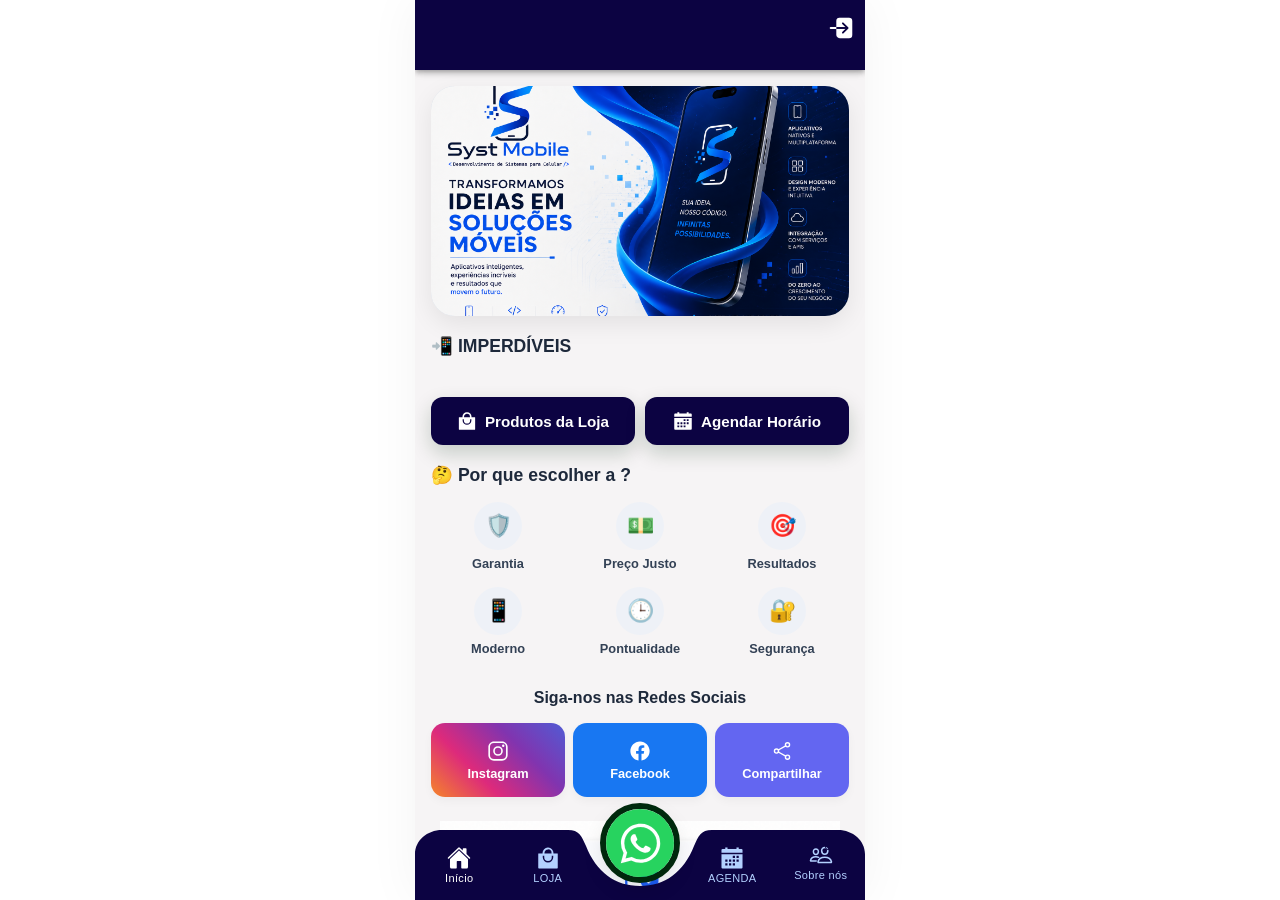
<file: index.html>
<!doctype html>
<html lang="pt-BR" data-beasties-container>
  <head>
    <meta charset="utf-8">
    <title>Gestão Syst Mobile</title>

    <base href="./">

    <meta name="color-scheme" content="light dark">
    <meta name="viewport" content="viewport-fit=cover, width=device-width, initial-scale=1.0, minimum-scale=1.0, maximum-scale=1.0, user-scalable=no">
    <meta name="format-detection" content="telephone=no">
    <meta name="msapplication-tap-highlight" content="no">

    <link rel="icon" type="image/png" href="assets/icon/favicon.png">

    <meta name="referrer" content="strict-origin-when-cross-origin">

    <!-- add to homescreen for ios -->
    <meta name="mobile-web-app-capable" content="yes">
    <meta name="apple-mobile-web-app-status-bar-style" content="black">
    <link rel="manifest" href="manifest.webmanifest">
    <meta name="theme-color" content="#1a036d">
<style>:root{--ion-color-primary:#0054e9;--ion-color-primary-rgb:0, 84, 233;--ion-color-primary-contrast:#fff;--ion-color-primary-contrast-rgb:255, 255, 255;--ion-color-primary-shade:#004acd;--ion-color-primary-tint:#1a65eb;--ion-color-secondary:#0163aa;--ion-color-secondary-rgb:1, 99, 170;--ion-color-secondary-contrast:#fff;--ion-color-secondary-contrast-rgb:255, 255, 255;--ion-color-secondary-shade:#015796;--ion-color-secondary-tint:#1a73b3;--ion-color-tertiary:#6030ff;--ion-color-tertiary-rgb:96, 48, 255;--ion-color-tertiary-contrast:#fff;--ion-color-tertiary-contrast-rgb:255, 255, 255;--ion-color-tertiary-shade:#542ae0;--ion-color-tertiary-tint:#7045ff;--ion-color-success:#2dd55b;--ion-color-success-rgb:45, 213, 91;--ion-color-success-contrast:#000;--ion-color-success-contrast-rgb:0, 0, 0;--ion-color-success-shade:#28bb50;--ion-color-success-tint:#42d96b;--ion-color-warning:#ffc409;--ion-color-warning-rgb:255, 196, 9;--ion-color-warning-contrast:#000;--ion-color-warning-contrast-rgb:0, 0, 0;--ion-color-warning-shade:#e0ac08;--ion-color-warning-tint:#ffca22;--ion-color-danger:#c5000f;--ion-color-danger-rgb:197, 0, 15;--ion-color-danger-contrast:#fff;--ion-color-danger-contrast-rgb:255, 255, 255;--ion-color-danger-shade:#ad000d;--ion-color-danger-tint:#cb1a27;--ion-color-light:#f4f5f8;--ion-color-light-rgb:244, 245, 248;--ion-color-light-contrast:#000;--ion-color-light-contrast-rgb:0, 0, 0;--ion-color-light-shade:#d7d8da;--ion-color-light-tint:#f5f6f9;--ion-color-medium:#636469;--ion-color-medium-rgb:99, 100, 105;--ion-color-medium-contrast:#fff;--ion-color-medium-contrast-rgb:255, 255, 255;--ion-color-medium-shade:#57585c;--ion-color-medium-tint:#737478;--ion-color-dark:#222428;--ion-color-dark-rgb:34, 36, 40;--ion-color-dark-contrast:#fff;--ion-color-dark-contrast-rgb:255, 255, 255;--ion-color-dark-shade:#1e2023;--ion-color-dark-tint:#383a3e}html{--ion-dynamic-font:-apple-system-body;--ion-font-family:var(--ion-default-font)}body{background:var(--ion-background-color);color:var(--ion-text-color)}@supports (padding-top: 20px){html{--ion-safe-area-top:var(--ion-statusbar-padding)}}@supports (padding-top: env(safe-area-inset-top)){html{--ion-safe-area-top:var(--safe-area-inset-top, env(safe-area-inset-top));--ion-safe-area-bottom:var(--safe-area-inset-bottom, env(safe-area-inset-bottom));--ion-safe-area-left:var(--safe-area-inset-left, env(safe-area-inset-left));--ion-safe-area-right:var(--safe-area-inset-right, env(safe-area-inset-right))}}*{box-sizing:border-box;-webkit-tap-highlight-color:rgba(0,0,0,0);-webkit-tap-highlight-color:transparent;-webkit-touch-callout:none}html{width:100%;height:100%;-webkit-text-size-adjust:100%;text-size-adjust:100%}body{-moz-osx-font-smoothing:grayscale;-webkit-font-smoothing:antialiased;margin:0;padding:0;position:fixed;width:100%;max-width:100%;height:100%;max-height:100%;transform:translateZ(0);text-rendering:optimizeLegibility;overflow:hidden;touch-action:manipulation;-webkit-user-drag:none;-ms-content-zooming:none;word-wrap:break-word;overscroll-behavior-y:none;-webkit-text-size-adjust:none;text-size-adjust:none}html{font-family:var(--ion-font-family)}@supports (-webkit-touch-callout: none){html{font:var(--ion-dynamic-font, 16px var(--ion-font-family))}}:root{--TemadoApp:#0c0342;--CorbarraHome:#08021d}@media(max-width:768px)and (orientation:landscape){html,body{position:fixed!important;top:0!important;left:0!important;width:100dvh!important;height:100vw!important;transform:rotate(-90deg)!important;transform-origin:top left!important;margin-top:100vw!important;overflow:hidden!important}}</style><link rel="stylesheet" href="styles-K6TZMJL3.css" media="print" onload="this.media='all'"><noscript><link rel="stylesheet" href="styles-K6TZMJL3.css"></noscript></head>

  <body>
    <app-root></app-root>
    <noscript>Please enable JavaScript to continue using this application.</noscript>
  <link rel="modulepreload" href="chunk-462TQDQM.js"><link rel="modulepreload" href="chunk-FS3SF3UO.js"><link rel="modulepreload" href="chunk-QSDAFUO5.js"><link rel="modulepreload" href="chunk-XXNMXT4Y.js"><link rel="modulepreload" href="chunk-KC7J4DMK.js"><link rel="modulepreload" href="chunk-VVCK56VJ.js"><link rel="modulepreload" href="chunk-6QWI7VCE.js"><link rel="modulepreload" href="chunk-GQUOFKUY.js"><link rel="modulepreload" href="chunk-3A2TMJPV.js"><link rel="modulepreload" href="chunk-S7T5AW7U.js"><script src="polyfills-TDCRLYKL.js" type="module"></script><script src="main-GLWPOGNN.js" type="module"></script></body>
</html>
</file>
<file: styles-K6TZMJL3.css>
@charset "UTF-8";:root{--ion-color-primary: #0054e9;--ion-color-primary-rgb: 0, 84, 233;--ion-color-primary-contrast: #fff;--ion-color-primary-contrast-rgb: 255, 255, 255;--ion-color-primary-shade: #004acd;--ion-color-primary-tint: #1a65eb;--ion-color-secondary: #0163aa;--ion-color-secondary-rgb: 1, 99, 170;--ion-color-secondary-contrast: #fff;--ion-color-secondary-contrast-rgb: 255, 255, 255;--ion-color-secondary-shade: #015796;--ion-color-secondary-tint: #1a73b3;--ion-color-tertiary: #6030ff;--ion-color-tertiary-rgb: 96, 48, 255;--ion-color-tertiary-contrast: #fff;--ion-color-tertiary-contrast-rgb: 255, 255, 255;--ion-color-tertiary-shade: #542ae0;--ion-color-tertiary-tint: #7045ff;--ion-color-success: #2dd55b;--ion-color-success-rgb: 45, 213, 91;--ion-color-success-contrast: #000;--ion-color-success-contrast-rgb: 0, 0, 0;--ion-color-success-shade: #28bb50;--ion-color-success-tint: #42d96b;--ion-color-warning: #ffc409;--ion-color-warning-rgb: 255, 196, 9;--ion-color-warning-contrast: #000;--ion-color-warning-contrast-rgb: 0, 0, 0;--ion-color-warning-shade: #e0ac08;--ion-color-warning-tint: #ffca22;--ion-color-danger: #c5000f;--ion-color-danger-rgb: 197, 0, 15;--ion-color-danger-contrast: #fff;--ion-color-danger-contrast-rgb: 255, 255, 255;--ion-color-danger-shade: #ad000d;--ion-color-danger-tint: #cb1a27;--ion-color-light: #f4f5f8;--ion-color-light-rgb: 244, 245, 248;--ion-color-light-contrast: #000;--ion-color-light-contrast-rgb: 0, 0, 0;--ion-color-light-shade: #d7d8da;--ion-color-light-tint: #f5f6f9;--ion-color-medium: #636469;--ion-color-medium-rgb: 99, 100, 105;--ion-color-medium-contrast: #fff;--ion-color-medium-contrast-rgb: 255, 255, 255;--ion-color-medium-shade: #57585c;--ion-color-medium-tint: #737478;--ion-color-dark: #222428;--ion-color-dark-rgb: 34, 36, 40;--ion-color-dark-contrast: #fff;--ion-color-dark-contrast-rgb: 255, 255, 255;--ion-color-dark-shade: #1e2023;--ion-color-dark-tint: #383a3e}html.ios{--ion-default-font: -apple-system, BlinkMacSystemFont, "Helvetica Neue", "Roboto", sans-serif}html.md{--ion-default-font: "Roboto", "Helvetica Neue", sans-serif}html{--ion-dynamic-font: -apple-system-body;--ion-font-family: var(--ion-default-font)}body{background:var(--ion-background-color);color:var(--ion-text-color)}body.backdrop-no-scroll{overflow:hidden}html.ios ion-modal.modal-card ion-header ion-toolbar:first-of-type,html.ios ion-modal.modal-sheet ion-header ion-toolbar:first-of-type,html.ios ion-modal ion-footer ion-toolbar:first-of-type,html.ios ion-footer.modal-footer-moving ion-toolbar:first-of-type{padding-top:6px}html.ios ion-modal.modal-card ion-header ion-toolbar:last-of-type,html.ios ion-modal.modal-sheet ion-header ion-toolbar:last-of-type{padding-bottom:6px}html.ios ion-modal ion-toolbar,html.ios .modal-footer-moving ion-toolbar{padding-right:calc(var(--ion-safe-area-right) + 8px);padding-left:calc(var(--ion-safe-area-left) + 8px)}@media screen and (min-width:768px){html.ios ion-modal.modal-card:first-of-type{--backdrop-opacity: .18}}ion-modal.modal-default.show-modal~ion-modal.modal-default{--backdrop-opacity: 0;--box-shadow: none}html.ios ion-modal.modal-card .ion-page{border-top-left-radius:var(--border-radius)}.ion-color-primary{--ion-color-base: var(--ion-color-primary, #0054e9) !important;--ion-color-base-rgb: var(--ion-color-primary-rgb, 0, 84, 233) !important;--ion-color-contrast: var(--ion-color-primary-contrast, #fff) !important;--ion-color-contrast-rgb: var(--ion-color-primary-contrast-rgb, 255, 255, 255) !important;--ion-color-shade: var(--ion-color-primary-shade, #004acd) !important;--ion-color-tint: var(--ion-color-primary-tint, #1a65eb) !important}.ion-color-secondary{--ion-color-base: var(--ion-color-secondary, #0163aa) !important;--ion-color-base-rgb: var(--ion-color-secondary-rgb, 1, 99, 170) !important;--ion-color-contrast: var(--ion-color-secondary-contrast, #fff) !important;--ion-color-contrast-rgb: var(--ion-color-secondary-contrast-rgb, 255, 255, 255) !important;--ion-color-shade: var(--ion-color-secondary-shade, #015796) !important;--ion-color-tint: var(--ion-color-secondary-tint, #1a73b3) !important}.ion-color-tertiary{--ion-color-base: var(--ion-color-tertiary, #6030ff) !important;--ion-color-base-rgb: var(--ion-color-tertiary-rgb, 96, 48, 255) !important;--ion-color-contrast: var(--ion-color-tertiary-contrast, #fff) !important;--ion-color-contrast-rgb: var(--ion-color-tertiary-contrast-rgb, 255, 255, 255) !important;--ion-color-shade: var(--ion-color-tertiary-shade, #542ae0) !important;--ion-color-tint: var(--ion-color-tertiary-tint, #7045ff) !important}.ion-color-success{--ion-color-base: var(--ion-color-success, #2dd55b) !important;--ion-color-base-rgb: var(--ion-color-success-rgb, 45, 213, 91) !important;--ion-color-contrast: var(--ion-color-success-contrast, #000) !important;--ion-color-contrast-rgb: var(--ion-color-success-contrast-rgb, 0, 0, 0) !important;--ion-color-shade: var(--ion-color-success-shade, #28bb50) !important;--ion-color-tint: var(--ion-color-success-tint, #42d96b) !important}.ion-color-warning{--ion-color-base: var(--ion-color-warning, #ffc409) !important;--ion-color-base-rgb: var(--ion-color-warning-rgb, 255, 196, 9) !important;--ion-color-contrast: var(--ion-color-warning-contrast, #000) !important;--ion-color-contrast-rgb: var(--ion-color-warning-contrast-rgb, 0, 0, 0) !important;--ion-color-shade: var(--ion-color-warning-shade, #e0ac08) !important;--ion-color-tint: var(--ion-color-warning-tint, #ffca22) !important}.ion-color-danger{--ion-color-base: var(--ion-color-danger, #c5000f) !important;--ion-color-base-rgb: var(--ion-color-danger-rgb, 197, 0, 15) !important;--ion-color-contrast: var(--ion-color-danger-contrast, #fff) !important;--ion-color-contrast-rgb: var(--ion-color-danger-contrast-rgb, 255, 255, 255) !important;--ion-color-shade: var(--ion-color-danger-shade, #ad000d) !important;--ion-color-tint: var(--ion-color-danger-tint, #cb1a27) !important}.ion-color-light{--ion-color-base: var(--ion-color-light, #f4f5f8) !important;--ion-color-base-rgb: var(--ion-color-light-rgb, 244, 245, 248) !important;--ion-color-contrast: var(--ion-color-light-contrast, #000) !important;--ion-color-contrast-rgb: var(--ion-color-light-contrast-rgb, 0, 0, 0) !important;--ion-color-shade: var(--ion-color-light-shade, #d7d8da) !important;--ion-color-tint: var(--ion-color-light-tint, #f5f6f9) !important}.ion-color-medium{--ion-color-base: var(--ion-color-medium, #636469) !important;--ion-color-base-rgb: var(--ion-color-medium-rgb, 99, 100, 105) !important;--ion-color-contrast: var(--ion-color-medium-contrast, #fff) !important;--ion-color-contrast-rgb: var(--ion-color-medium-contrast-rgb, 255, 255, 255) !important;--ion-color-shade: var(--ion-color-medium-shade, #57585c) !important;--ion-color-tint: var(--ion-color-medium-tint, #737478) !important}.ion-color-dark{--ion-color-base: var(--ion-color-dark, #222428) !important;--ion-color-base-rgb: var(--ion-color-dark-rgb, 34, 36, 40) !important;--ion-color-contrast: var(--ion-color-dark-contrast, #fff) !important;--ion-color-contrast-rgb: var(--ion-color-dark-contrast-rgb, 255, 255, 255) !important;--ion-color-shade: var(--ion-color-dark-shade, #1e2023) !important;--ion-color-tint: var(--ion-color-dark-tint, #383a3e) !important}.ion-page{inset:0;display:flex;position:absolute;flex-direction:column;justify-content:space-between;contain:layout size style;z-index:0}.ion-page.ion-page-overlay-passthrough{pointer-events:none}ion-modal>.ion-page{position:relative;contain:layout style;height:100%}.split-pane-visible>.ion-page.split-pane-main{position:relative}ion-route,ion-route-redirect,ion-router,ion-select-option,ion-nav-controller,ion-menu-controller,ion-action-sheet-controller,ion-alert-controller,ion-loading-controller,ion-modal-controller,ion-picker-controller,ion-popover-controller,ion-toast-controller,.ion-page-hidden{display:none!important}.ion-page-invisible{opacity:0}.can-go-back>ion-header ion-back-button{display:block}html.plt-ios.plt-hybrid,html.plt-ios.plt-pwa{--ion-statusbar-padding: 20px}@supports (padding-top: 20px){html{--ion-safe-area-top: var(--ion-statusbar-padding)}}@supports (padding-top: env(safe-area-inset-top)){html{--ion-safe-area-top: var(--safe-area-inset-top, env(safe-area-inset-top));--ion-safe-area-bottom: var(--safe-area-inset-bottom, env(safe-area-inset-bottom));--ion-safe-area-left: var(--safe-area-inset-left, env(safe-area-inset-left));--ion-safe-area-right: var(--safe-area-inset-right, env(safe-area-inset-right))}}ion-card.ion-color .ion-inherit-color,ion-card-header.ion-color .ion-inherit-color{color:inherit}.menu-content{transform:translateZ(0)}.menu-content-open{cursor:pointer;touch-action:manipulation;pointer-events:none;overflow-y:hidden}.menu-content-open ion-content{--overflow: hidden}.menu-content-open .ion-content-scroll-host{overflow:hidden}.ios .menu-content-reveal{box-shadow:-8px 0 42px #00000014}[dir=rtl].ios .menu-content-reveal{box-shadow:8px 0 42px #00000014}.md .menu-content-reveal,.md .menu-content-push{box-shadow:4px 0 16px #0000002e}ion-accordion-group.accordion-group-expand-inset>ion-accordion:first-of-type{border-top-left-radius:8px;border-top-right-radius:8px}ion-accordion-group.accordion-group-expand-inset>ion-accordion:last-of-type{border-bottom-left-radius:8px;border-bottom-right-radius:8px}ion-accordion-group>ion-accordion:last-of-type ion-item[slot=header]{--border-width: 0px}ion-accordion.accordion-animated>[slot=header] .ion-accordion-toggle-icon{transition:.3s transform cubic-bezier(.25,.8,.5,1)}@media(prefers-reduced-motion:reduce){ion-accordion .ion-accordion-toggle-icon{transition:none!important}}ion-accordion.accordion-expanding>[slot=header] .ion-accordion-toggle-icon,ion-accordion.accordion-expanded>[slot=header] .ion-accordion-toggle-icon{transform:rotate(180deg)}ion-accordion-group.accordion-group-expand-inset.md>ion-accordion.accordion-previous ion-item[slot=header]{--border-width: 0px;--inner-border-width: 0px}ion-accordion-group.accordion-group-expand-inset.md>ion-accordion.accordion-expanding:first-of-type,ion-accordion-group.accordion-group-expand-inset.md>ion-accordion.accordion-expanded:first-of-type{margin-top:0}ion-input input::-webkit-date-and-time-value{text-align:start}.ion-datetime-button-overlay{--width: fit-content;--height: fit-content}.ion-datetime-button-overlay ion-datetime.datetime-grid{width:320px;min-height:320px}[ion-last-focus],header[tabindex="-1"]:focus,[role=banner][tabindex="-1"]:focus,main[tabindex="-1"]:focus,[role=main][tabindex="-1"]:focus,h1[tabindex="-1"]:focus,[role=heading][aria-level="1"][tabindex="-1"]:focus{outline:none}.popover-viewport:has(>ion-content){overflow:hidden}@supports not selector(:has(> ion-content)){.popover-viewport{overflow:hidden}}audio,canvas,progress,video{vertical-align:baseline}audio:not([controls]){display:none;height:0}b,strong{font-weight:700}img{max-width:100%}hr{height:1px;border-width:0;box-sizing:content-box}pre{overflow:auto}code,kbd,pre,samp{font-family:monospace,monospace;font-size:1em}label,input,select,textarea{font-family:inherit;line-height:normal}textarea{overflow:auto;height:auto;font:inherit;color:inherit}textarea::placeholder{padding-left:2px}form,input,optgroup,select{margin:0;font:inherit;color:inherit}html input[type=button],input[type=reset],input[type=submit]{cursor:pointer;-webkit-appearance:button}a,a div,a span,a ion-icon,a ion-label,button,button div,button span,button ion-icon,button ion-label,.ion-tappable,[tappable],[tappable] div,[tappable] span,[tappable] ion-icon,[tappable] ion-label,input,textarea{touch-action:manipulation}a ion-label,button ion-label{pointer-events:none}button{padding:0;border:0;border-radius:0;font-family:inherit;font-style:inherit;font-variant:inherit;line-height:1;text-transform:none;cursor:pointer;-webkit-appearance:button}[tappable]{cursor:pointer}a[disabled],button[disabled],html input[disabled]{cursor:default}button::-moz-focus-inner,input::-moz-focus-inner{padding:0;border:0}input[type=number]::-webkit-inner-spin-button,input[type=number]::-webkit-outer-spin-button{height:auto}input[type=search]::-webkit-search-cancel-button,input[type=search]::-webkit-search-decoration{-webkit-appearance:none}table{border-collapse:collapse;border-spacing:0}td,th{padding:0}*{box-sizing:border-box;-webkit-tap-highlight-color:rgba(0,0,0,0);-webkit-tap-highlight-color:transparent;-webkit-touch-callout:none}html{width:100%;height:100%;-webkit-text-size-adjust:100%;text-size-adjust:100%}html.ion-ce body{display:block}html.plt-pwa{height:100vh}body{-moz-osx-font-smoothing:grayscale;-webkit-font-smoothing:antialiased;margin:0;padding:0;position:fixed;width:100%;max-width:100%;height:100%;max-height:100%;transform:translateZ(0);text-rendering:optimizeLegibility;overflow:hidden;touch-action:manipulation;-webkit-user-drag:none;-ms-content-zooming:none;word-wrap:break-word;overscroll-behavior-y:none;-webkit-text-size-adjust:none;text-size-adjust:none}html{font-family:var(--ion-font-family)}@supports (-webkit-touch-callout: none){html{font:var(--ion-dynamic-font, 16px var(--ion-font-family))}}a{background-color:transparent;color:var(--ion-color-primary, #0054e9)}h1,h2,h3,h4,h5,h6{margin-top:16px;margin-bottom:10px;font-weight:500;line-height:1.2}h1{margin-top:20px;font-size:1.625rem}h2{margin-top:18px;font-size:1.5rem}h3{font-size:1.375rem}h4{font-size:1.25rem}h5{font-size:1.125rem}h6{font-size:1rem}small{font-size:75%}sub,sup{position:relative;font-size:75%;line-height:0;vertical-align:baseline}sup{top:-.5em}sub{bottom:-.25em}.ion-hide,.ion-hide-up,.ion-hide-down{display:none!important}@media(min-width:576px){.ion-hide-sm-up{display:none!important}}@media(max-width:575.98px){.ion-hide-sm-down{display:none!important}}@media(min-width:768px){.ion-hide-md-up{display:none!important}}@media(max-width:767.98px){.ion-hide-md-down{display:none!important}}@media(min-width:992px){.ion-hide-lg-up{display:none!important}}@media(max-width:991.98px){.ion-hide-lg-down{display:none!important}}@media(min-width:1200px){.ion-hide-xl-up{display:none!important}}@media(max-width:1199.98px){.ion-hide-xl-down{display:none!important}}.ion-display-none{display:none!important}@media(min-width:576px){.ion-display-sm-none{display:none!important}}@media(min-width:768px){.ion-display-md-none{display:none!important}}@media(min-width:992px){.ion-display-lg-none{display:none!important}}@media(min-width:1200px){.ion-display-xl-none{display:none!important}}.ion-display-inline{display:inline!important}@media(min-width:576px){.ion-display-sm-inline{display:inline!important}}@media(min-width:768px){.ion-display-md-inline{display:inline!important}}@media(min-width:992px){.ion-display-lg-inline{display:inline!important}}@media(min-width:1200px){.ion-display-xl-inline{display:inline!important}}.ion-display-inline-block{display:inline-block!important}@media(min-width:576px){.ion-display-sm-inline-block{display:inline-block!important}}@media(min-width:768px){.ion-display-md-inline-block{display:inline-block!important}}@media(min-width:992px){.ion-display-lg-inline-block{display:inline-block!important}}@media(min-width:1200px){.ion-display-xl-inline-block{display:inline-block!important}}.ion-display-block{display:block!important}@media(min-width:576px){.ion-display-sm-block{display:block!important}}@media(min-width:768px){.ion-display-md-block{display:block!important}}@media(min-width:992px){.ion-display-lg-block{display:block!important}}@media(min-width:1200px){.ion-display-xl-block{display:block!important}}.ion-display-flex{display:flex!important}@media(min-width:576px){.ion-display-sm-flex{display:flex!important}}@media(min-width:768px){.ion-display-md-flex{display:flex!important}}@media(min-width:992px){.ion-display-lg-flex{display:flex!important}}@media(min-width:1200px){.ion-display-xl-flex{display:flex!important}}.ion-display-inline-flex{display:inline-flex!important}@media(min-width:576px){.ion-display-sm-inline-flex{display:inline-flex!important}}@media(min-width:768px){.ion-display-md-inline-flex{display:inline-flex!important}}@media(min-width:992px){.ion-display-lg-inline-flex{display:inline-flex!important}}@media(min-width:1200px){.ion-display-xl-inline-flex{display:inline-flex!important}}.ion-display-grid{display:grid!important}@media(min-width:576px){.ion-display-sm-grid{display:grid!important}}@media(min-width:768px){.ion-display-md-grid{display:grid!important}}@media(min-width:992px){.ion-display-lg-grid{display:grid!important}}@media(min-width:1200px){.ion-display-xl-grid{display:grid!important}}.ion-display-inline-grid{display:inline-grid!important}@media(min-width:576px){.ion-display-sm-inline-grid{display:inline-grid!important}}@media(min-width:768px){.ion-display-md-inline-grid{display:inline-grid!important}}@media(min-width:992px){.ion-display-lg-inline-grid{display:inline-grid!important}}@media(min-width:1200px){.ion-display-xl-inline-grid{display:inline-grid!important}}.ion-display-table{display:table!important}@media(min-width:576px){.ion-display-sm-table{display:table!important}}@media(min-width:768px){.ion-display-md-table{display:table!important}}@media(min-width:992px){.ion-display-lg-table{display:table!important}}@media(min-width:1200px){.ion-display-xl-table{display:table!important}}.ion-display-table-cell{display:table-cell!important}@media(min-width:576px){.ion-display-sm-table-cell{display:table-cell!important}}@media(min-width:768px){.ion-display-md-table-cell{display:table-cell!important}}@media(min-width:992px){.ion-display-lg-table-cell{display:table-cell!important}}@media(min-width:1200px){.ion-display-xl-table-cell{display:table-cell!important}}.ion-display-table-row{display:table-row!important}@media(min-width:576px){.ion-display-sm-table-row{display:table-row!important}}@media(min-width:768px){.ion-display-md-table-row{display:table-row!important}}@media(min-width:992px){.ion-display-lg-table-row{display:table-row!important}}@media(min-width:1200px){.ion-display-xl-table-row{display:table-row!important}}.ion-no-padding{--padding-start: 0;--padding-end: 0;--padding-top: 0;--padding-bottom: 0;padding:0}.ion-padding{--padding-start: var(--ion-padding, 16px);--padding-end: var(--ion-padding, 16px);--padding-top: var(--ion-padding, 16px);--padding-bottom: var(--ion-padding, 16px);-webkit-padding-start:var(--ion-padding, 16px);padding-inline-start:var(--ion-padding, 16px);-webkit-padding-end:var(--ion-padding, 16px);padding-inline-end:var(--ion-padding, 16px);padding-top:var(--ion-padding, 16px);padding-bottom:var(--ion-padding, 16px)}.ion-padding-top{--padding-top: var(--ion-padding, 16px);padding-top:var(--ion-padding, 16px)}.ion-padding-start{--padding-start: var(--ion-padding, 16px);-webkit-padding-start:var(--ion-padding, 16px);padding-inline-start:var(--ion-padding, 16px)}.ion-padding-end{--padding-end: var(--ion-padding, 16px);-webkit-padding-end:var(--ion-padding, 16px);padding-inline-end:var(--ion-padding, 16px)}.ion-padding-bottom{--padding-bottom: var(--ion-padding, 16px);padding-bottom:var(--ion-padding, 16px)}.ion-padding-vertical{--padding-top: var(--ion-padding, 16px);--padding-bottom: var(--ion-padding, 16px);padding-top:var(--ion-padding, 16px);padding-bottom:var(--ion-padding, 16px)}.ion-padding-horizontal{--padding-start: var(--ion-padding, 16px);--padding-end: var(--ion-padding, 16px);-webkit-padding-start:var(--ion-padding, 16px);padding-inline-start:var(--ion-padding, 16px);-webkit-padding-end:var(--ion-padding, 16px);padding-inline-end:var(--ion-padding, 16px)}.ion-no-margin{--margin-start: 0;--margin-end: 0;--margin-top: 0;--margin-bottom: 0;margin:0}.ion-margin{--margin-start: var(--ion-margin, 16px);--margin-end: var(--ion-margin, 16px);--margin-top: var(--ion-margin, 16px);--margin-bottom: var(--ion-margin, 16px);-webkit-margin-start:var(--ion-margin, 16px);margin-inline-start:var(--ion-margin, 16px);-webkit-margin-end:var(--ion-margin, 16px);margin-inline-end:var(--ion-margin, 16px);margin-top:var(--ion-margin, 16px);margin-bottom:var(--ion-margin, 16px)}.ion-margin-top{--margin-top: var(--ion-margin, 16px);margin-top:var(--ion-margin, 16px)}.ion-margin-start{--margin-start: var(--ion-margin, 16px);-webkit-margin-start:var(--ion-margin, 16px);margin-inline-start:var(--ion-margin, 16px)}.ion-margin-end{--margin-end: var(--ion-margin, 16px);-webkit-margin-end:var(--ion-margin, 16px);margin-inline-end:var(--ion-margin, 16px)}.ion-margin-bottom{--margin-bottom: var(--ion-margin, 16px);margin-bottom:var(--ion-margin, 16px)}.ion-margin-vertical{--margin-top: var(--ion-margin, 16px);--margin-bottom: var(--ion-margin, 16px);margin-top:var(--ion-margin, 16px);margin-bottom:var(--ion-margin, 16px)}.ion-margin-horizontal{--margin-start: var(--ion-margin, 16px);--margin-end: var(--ion-margin, 16px);-webkit-margin-start:var(--ion-margin, 16px);margin-inline-start:var(--ion-margin, 16px);-webkit-margin-end:var(--ion-margin, 16px);margin-inline-end:var(--ion-margin, 16px)}.ion-float-left{float:left!important}.ion-float-right{float:right!important}.ion-float-start{float:left!important}:host-context([dir=rtl]) .ion-float-start{float:right!important}[dir=rtl] .ion-float-start{float:right!important}@supports selector(:dir(rtl)){.ion-float-start:dir(rtl){float:right!important}}.ion-float-end{float:right!important}:host-context([dir=rtl]) .ion-float-end{float:left!important}[dir=rtl] .ion-float-end{float:left!important}@supports selector(:dir(rtl)){.ion-float-end:dir(rtl){float:left!important}}@media(min-width:576px){.ion-float-sm-left{float:left!important}.ion-float-sm-right{float:right!important}.ion-float-sm-start{float:left!important}:host-context([dir=rtl]) .ion-float-sm-start{float:right!important}[dir=rtl] .ion-float-sm-start{float:right!important}@supports selector(:dir(rtl)){.ion-float-sm-start:dir(rtl){float:right!important}}.ion-float-sm-end{float:right!important}:host-context([dir=rtl]) .ion-float-sm-end{float:left!important}[dir=rtl] .ion-float-sm-end{float:left!important}@supports selector(:dir(rtl)){.ion-float-sm-end:dir(rtl){float:left!important}}}@media(min-width:768px){.ion-float-md-left{float:left!important}.ion-float-md-right{float:right!important}.ion-float-md-start{float:left!important}:host-context([dir=rtl]) .ion-float-md-start{float:right!important}[dir=rtl] .ion-float-md-start{float:right!important}@supports selector(:dir(rtl)){.ion-float-md-start:dir(rtl){float:right!important}}.ion-float-md-end{float:right!important}:host-context([dir=rtl]) .ion-float-md-end{float:left!important}[dir=rtl] .ion-float-md-end{float:left!important}@supports selector(:dir(rtl)){.ion-float-md-end:dir(rtl){float:left!important}}}@media(min-width:992px){.ion-float-lg-left{float:left!important}.ion-float-lg-right{float:right!important}.ion-float-lg-start{float:left!important}:host-context([dir=rtl]) .ion-float-lg-start{float:right!important}[dir=rtl] .ion-float-lg-start{float:right!important}@supports selector(:dir(rtl)){.ion-float-lg-start:dir(rtl){float:right!important}}.ion-float-lg-end{float:right!important}:host-context([dir=rtl]) .ion-float-lg-end{float:left!important}[dir=rtl] .ion-float-lg-end{float:left!important}@supports selector(:dir(rtl)){.ion-float-lg-end:dir(rtl){float:left!important}}}@media(min-width:1200px){.ion-float-xl-left{float:left!important}.ion-float-xl-right{float:right!important}.ion-float-xl-start{float:left!important}:host-context([dir=rtl]) .ion-float-xl-start{float:right!important}[dir=rtl] .ion-float-xl-start{float:right!important}@supports selector(:dir(rtl)){.ion-float-xl-start:dir(rtl){float:right!important}}.ion-float-xl-end{float:right!important}:host-context([dir=rtl]) .ion-float-xl-end{float:left!important}[dir=rtl] .ion-float-xl-end{float:left!important}@supports selector(:dir(rtl)){.ion-float-xl-end:dir(rtl){float:left!important}}}.ion-text-center{text-align:center!important}.ion-text-justify{text-align:justify!important}.ion-text-start{text-align:start!important}.ion-text-end{text-align:end!important}.ion-text-left{text-align:left!important}.ion-text-right{text-align:right!important}.ion-text-nowrap{white-space:nowrap!important}.ion-text-wrap{white-space:normal!important}@media(min-width:576px){.ion-text-sm-center{text-align:center!important}.ion-text-sm-justify{text-align:justify!important}.ion-text-sm-start{text-align:start!important}.ion-text-sm-end{text-align:end!important}.ion-text-sm-left{text-align:left!important}.ion-text-sm-right{text-align:right!important}.ion-text-sm-nowrap{white-space:nowrap!important}.ion-text-sm-wrap{white-space:normal!important}}@media(min-width:768px){.ion-text-md-center{text-align:center!important}.ion-text-md-justify{text-align:justify!important}.ion-text-md-start{text-align:start!important}.ion-text-md-end{text-align:end!important}.ion-text-md-left{text-align:left!important}.ion-text-md-right{text-align:right!important}.ion-text-md-nowrap{white-space:nowrap!important}.ion-text-md-wrap{white-space:normal!important}}@media(min-width:992px){.ion-text-lg-center{text-align:center!important}.ion-text-lg-justify{text-align:justify!important}.ion-text-lg-start{text-align:start!important}.ion-text-lg-end{text-align:end!important}.ion-text-lg-left{text-align:left!important}.ion-text-lg-right{text-align:right!important}.ion-text-lg-nowrap{white-space:nowrap!important}.ion-text-lg-wrap{white-space:normal!important}}@media(min-width:1200px){.ion-text-xl-center{text-align:center!important}.ion-text-xl-justify{text-align:justify!important}.ion-text-xl-start{text-align:start!important}.ion-text-xl-end{text-align:end!important}.ion-text-xl-left{text-align:left!important}.ion-text-xl-right{text-align:right!important}.ion-text-xl-nowrap{white-space:nowrap!important}.ion-text-xl-wrap{white-space:normal!important}}.ion-text-uppercase{text-transform:uppercase!important}.ion-text-lowercase{text-transform:lowercase!important}.ion-text-capitalize{text-transform:capitalize!important}@media(min-width:576px){.ion-text-sm-uppercase{text-transform:uppercase!important}.ion-text-sm-lowercase{text-transform:lowercase!important}.ion-text-sm-capitalize{text-transform:capitalize!important}}@media(min-width:768px){.ion-text-md-uppercase{text-transform:uppercase!important}.ion-text-md-lowercase{text-transform:lowercase!important}.ion-text-md-capitalize{text-transform:capitalize!important}}@media(min-width:992px){.ion-text-lg-uppercase{text-transform:uppercase!important}.ion-text-lg-lowercase{text-transform:lowercase!important}.ion-text-lg-capitalize{text-transform:capitalize!important}}@media(min-width:1200px){.ion-text-xl-uppercase{text-transform:uppercase!important}.ion-text-xl-lowercase{text-transform:lowercase!important}.ion-text-xl-capitalize{text-transform:capitalize!important}}.ion-align-content-start{align-content:flex-start!important}.ion-align-content-end{align-content:flex-end!important}.ion-align-content-center{align-content:center!important}.ion-align-content-between{align-content:space-between!important}.ion-align-content-around{align-content:space-around!important}.ion-align-content-stretch{align-content:stretch!important}@media(min-width:576px){.ion-align-content-sm-start{align-content:flex-start!important}.ion-align-content-sm-end{align-content:flex-end!important}.ion-align-content-sm-center{align-content:center!important}.ion-align-content-sm-between{align-content:space-between!important}.ion-align-content-sm-around{align-content:space-around!important}.ion-align-content-sm-stretch{align-content:stretch!important}}@media(min-width:768px){.ion-align-content-md-start{align-content:flex-start!important}.ion-align-content-md-end{align-content:flex-end!important}.ion-align-content-md-center{align-content:center!important}.ion-align-content-md-between{align-content:space-between!important}.ion-align-content-md-around{align-content:space-around!important}.ion-align-content-md-stretch{align-content:stretch!important}}@media(min-width:992px){.ion-align-content-lg-start{align-content:flex-start!important}.ion-align-content-lg-end{align-content:flex-end!important}.ion-align-content-lg-center{align-content:center!important}.ion-align-content-lg-between{align-content:space-between!important}.ion-align-content-lg-around{align-content:space-around!important}.ion-align-content-lg-stretch{align-content:stretch!important}}@media(min-width:1200px){.ion-align-content-xl-start{align-content:flex-start!important}.ion-align-content-xl-end{align-content:flex-end!important}.ion-align-content-xl-center{align-content:center!important}.ion-align-content-xl-between{align-content:space-between!important}.ion-align-content-xl-around{align-content:space-around!important}.ion-align-content-xl-stretch{align-content:stretch!important}}.ion-align-items-start{align-items:start!important}.ion-align-items-end{align-items:end!important}.ion-align-items-center{align-items:center!important}.ion-align-items-stretch{align-items:stretch!important}.ion-align-items-baseline{align-items:baseline!important}@media(min-width:576px){.ion-align-items-sm-start{align-items:start!important}.ion-align-items-sm-end{align-items:end!important}.ion-align-items-sm-center{align-items:center!important}.ion-align-items-sm-stretch{align-items:stretch!important}.ion-align-items-sm-baseline{align-items:baseline!important}}@media(min-width:768px){.ion-align-items-md-start{align-items:start!important}.ion-align-items-md-end{align-items:end!important}.ion-align-items-md-center{align-items:center!important}.ion-align-items-md-stretch{align-items:stretch!important}.ion-align-items-md-baseline{align-items:baseline!important}}@media(min-width:992px){.ion-align-items-lg-start{align-items:start!important}.ion-align-items-lg-end{align-items:end!important}.ion-align-items-lg-center{align-items:center!important}.ion-align-items-lg-stretch{align-items:stretch!important}.ion-align-items-lg-baseline{align-items:baseline!important}}@media(min-width:1200px){.ion-align-items-xl-start{align-items:start!important}.ion-align-items-xl-end{align-items:end!important}.ion-align-items-xl-center{align-items:center!important}.ion-align-items-xl-stretch{align-items:stretch!important}.ion-align-items-xl-baseline{align-items:baseline!important}}.ion-align-self-start{align-self:start!important}.ion-align-self-end{align-self:end!important}.ion-align-self-center{align-self:center!important}.ion-align-self-stretch{align-self:stretch!important}.ion-align-self-baseline{align-self:baseline!important}.ion-align-self-auto{align-self:auto!important}@media(min-width:576px){.ion-align-self-sm-start{align-self:start!important}.ion-align-self-sm-end{align-self:end!important}.ion-align-self-sm-center{align-self:center!important}.ion-align-self-sm-stretch{align-self:stretch!important}.ion-align-self-sm-baseline{align-self:baseline!important}.ion-align-self-sm-auto{align-self:auto!important}}@media(min-width:768px){.ion-align-self-md-start{align-self:start!important}.ion-align-self-md-end{align-self:end!important}.ion-align-self-md-center{align-self:center!important}.ion-align-self-md-stretch{align-self:stretch!important}.ion-align-self-md-baseline{align-self:baseline!important}.ion-align-self-md-auto{align-self:auto!important}}@media(min-width:992px){.ion-align-self-lg-start{align-self:start!important}.ion-align-self-lg-end{align-self:end!important}.ion-align-self-lg-center{align-self:center!important}.ion-align-self-lg-stretch{align-self:stretch!important}.ion-align-self-lg-baseline{align-self:baseline!important}.ion-align-self-lg-auto{align-self:auto!important}}@media(min-width:1200px){.ion-align-self-xl-start{align-self:start!important}.ion-align-self-xl-end{align-self:end!important}.ion-align-self-xl-center{align-self:center!important}.ion-align-self-xl-stretch{align-self:stretch!important}.ion-align-self-xl-baseline{align-self:baseline!important}.ion-align-self-xl-auto{align-self:auto!important}}.ion-justify-content-start{justify-content:flex-start!important}.ion-justify-content-end{justify-content:flex-end!important}.ion-justify-content-center{justify-content:center!important}.ion-justify-content-between{justify-content:space-between!important}.ion-justify-content-around{justify-content:space-around!important}.ion-justify-content-evenly{justify-content:space-evenly!important}@media(min-width:576px){.ion-justify-content-sm-start{justify-content:flex-start!important}.ion-justify-content-sm-end{justify-content:flex-end!important}.ion-justify-content-sm-center{justify-content:center!important}.ion-justify-content-sm-between{justify-content:space-between!important}.ion-justify-content-sm-around{justify-content:space-around!important}.ion-justify-content-sm-evenly{justify-content:space-evenly!important}}@media(min-width:768px){.ion-justify-content-md-start{justify-content:flex-start!important}.ion-justify-content-md-end{justify-content:flex-end!important}.ion-justify-content-md-center{justify-content:center!important}.ion-justify-content-md-between{justify-content:space-between!important}.ion-justify-content-md-around{justify-content:space-around!important}.ion-justify-content-md-evenly{justify-content:space-evenly!important}}@media(min-width:992px){.ion-justify-content-lg-start{justify-content:flex-start!important}.ion-justify-content-lg-end{justify-content:flex-end!important}.ion-justify-content-lg-center{justify-content:center!important}.ion-justify-content-lg-between{justify-content:space-between!important}.ion-justify-content-lg-around{justify-content:space-around!important}.ion-justify-content-lg-evenly{justify-content:space-evenly!important}}@media(min-width:1200px){.ion-justify-content-xl-start{justify-content:flex-start!important}.ion-justify-content-xl-end{justify-content:flex-end!important}.ion-justify-content-xl-center{justify-content:center!important}.ion-justify-content-xl-between{justify-content:space-between!important}.ion-justify-content-xl-around{justify-content:space-around!important}.ion-justify-content-xl-evenly{justify-content:space-evenly!important}}.ion-flex-row{flex-direction:row!important}.ion-flex-row-reverse{flex-direction:row-reverse!important}.ion-flex-column{flex-direction:column!important}.ion-flex-column-reverse{flex-direction:column-reverse!important}@media(min-width:576px){.ion-flex-sm-row{flex-direction:row!important}.ion-flex-sm-row-reverse{flex-direction:row-reverse!important}.ion-flex-sm-column{flex-direction:column!important}.ion-flex-sm-column-reverse{flex-direction:column-reverse!important}}@media(min-width:768px){.ion-flex-md-row{flex-direction:row!important}.ion-flex-md-row-reverse{flex-direction:row-reverse!important}.ion-flex-md-column{flex-direction:column!important}.ion-flex-md-column-reverse{flex-direction:column-reverse!important}}@media(min-width:992px){.ion-flex-lg-row{flex-direction:row!important}.ion-flex-lg-row-reverse{flex-direction:row-reverse!important}.ion-flex-lg-column{flex-direction:column!important}.ion-flex-lg-column-reverse{flex-direction:column-reverse!important}}@media(min-width:1200px){.ion-flex-xl-row{flex-direction:row!important}.ion-flex-xl-row-reverse{flex-direction:row-reverse!important}.ion-flex-xl-column{flex-direction:column!important}.ion-flex-xl-column-reverse{flex-direction:column-reverse!important}}.ion-wrap{flex-wrap:wrap!important}.ion-nowrap{flex-wrap:nowrap!important}.ion-wrap-reverse{flex-wrap:wrap-reverse!important}.ion-flex-wrap{flex-wrap:wrap!important}.ion-flex-nowrap{flex-wrap:nowrap!important}.ion-flex-wrap-reverse{flex-wrap:wrap-reverse!important}@media(min-width:576px){.ion-flex-sm-wrap{flex-wrap:wrap!important}.ion-flex-sm-nowrap{flex-wrap:nowrap!important}.ion-flex-sm-wrap-reverse{flex-wrap:wrap-reverse!important}}@media(min-width:768px){.ion-flex-md-wrap{flex-wrap:wrap!important}.ion-flex-md-nowrap{flex-wrap:nowrap!important}.ion-flex-md-wrap-reverse{flex-wrap:wrap-reverse!important}}@media(min-width:992px){.ion-flex-lg-wrap{flex-wrap:wrap!important}.ion-flex-lg-nowrap{flex-wrap:nowrap!important}.ion-flex-lg-wrap-reverse{flex-wrap:wrap-reverse!important}}@media(min-width:1200px){.ion-flex-xl-wrap{flex-wrap:wrap!important}.ion-flex-xl-nowrap{flex-wrap:nowrap!important}.ion-flex-xl-wrap-reverse{flex-wrap:wrap-reverse!important}}.ion-flex-1{flex:1!important}.ion-flex-auto{flex:auto!important}.ion-flex-initial{flex:initial!important}.ion-flex-none{flex:none!important}@media(min-width:576px){.ion-flex-sm-1{flex:1!important}.ion-flex-sm-auto{flex:auto!important}.ion-flex-sm-initial{flex:initial!important}.ion-flex-sm-none{flex:none!important}}@media(min-width:768px){.ion-flex-md-1{flex:1!important}.ion-flex-md-auto{flex:auto!important}.ion-flex-md-initial{flex:initial!important}.ion-flex-md-none{flex:none!important}}@media(min-width:992px){.ion-flex-lg-1{flex:1!important}.ion-flex-lg-auto{flex:auto!important}.ion-flex-lg-initial{flex:initial!important}.ion-flex-lg-none{flex:none!important}}@media(min-width:1200px){.ion-flex-xl-1{flex:1!important}.ion-flex-xl-auto{flex:auto!important}.ion-flex-xl-initial{flex:initial!important}.ion-flex-xl-none{flex:none!important}}.ion-flex-grow-0{flex-grow:0!important}.ion-flex-grow-1{flex-grow:1!important}.ion-flex-shrink-0{flex-shrink:0!important}.ion-flex-shrink-1{flex-shrink:1!important}@media(min-width:576px){.ion-flex-sm-grow-0{flex-grow:0!important}.ion-flex-sm-grow-1{flex-grow:1!important}.ion-flex-sm-shrink-0{flex-shrink:0!important}.ion-flex-sm-shrink-1{flex-shrink:1!important}}@media(min-width:768px){.ion-flex-md-grow-0{flex-grow:0!important}.ion-flex-md-grow-1{flex-grow:1!important}.ion-flex-md-shrink-0{flex-shrink:0!important}.ion-flex-md-shrink-1{flex-shrink:1!important}}@media(min-width:992px){.ion-flex-lg-grow-0{flex-grow:0!important}.ion-flex-lg-grow-1{flex-grow:1!important}.ion-flex-lg-shrink-0{flex-shrink:0!important}.ion-flex-lg-shrink-1{flex-shrink:1!important}}@media(min-width:1200px){.ion-flex-xl-grow-0{flex-grow:0!important}.ion-flex-xl-grow-1{flex-grow:1!important}.ion-flex-xl-shrink-0{flex-shrink:0!important}.ion-flex-xl-shrink-1{flex-shrink:1!important}}.ion-order-first{order:-1!important}.ion-order-0{order:0!important}.ion-order-1{order:1!important}.ion-order-2{order:2!important}.ion-order-3{order:3!important}.ion-order-4{order:4!important}.ion-order-5{order:5!important}.ion-order-6{order:6!important}.ion-order-7{order:7!important}.ion-order-8{order:8!important}.ion-order-9{order:9!important}.ion-order-10{order:10!important}.ion-order-11{order:11!important}.ion-order-12{order:12!important}.ion-order-last{order:13!important}@media(min-width:576px){.ion-order-sm-first{order:-1!important}.ion-order-sm-0{order:0!important}.ion-order-sm-1{order:1!important}.ion-order-sm-2{order:2!important}.ion-order-sm-3{order:3!important}.ion-order-sm-4{order:4!important}.ion-order-sm-5{order:5!important}.ion-order-sm-6{order:6!important}.ion-order-sm-7{order:7!important}.ion-order-sm-8{order:8!important}.ion-order-sm-9{order:9!important}.ion-order-sm-10{order:10!important}.ion-order-sm-11{order:11!important}.ion-order-sm-12{order:12!important}.ion-order-sm-last{order:13!important}}@media(min-width:768px){.ion-order-md-first{order:-1!important}.ion-order-md-0{order:0!important}.ion-order-md-1{order:1!important}.ion-order-md-2{order:2!important}.ion-order-md-3{order:3!important}.ion-order-md-4{order:4!important}.ion-order-md-5{order:5!important}.ion-order-md-6{order:6!important}.ion-order-md-7{order:7!important}.ion-order-md-8{order:8!important}.ion-order-md-9{order:9!important}.ion-order-md-10{order:10!important}.ion-order-md-11{order:11!important}.ion-order-md-12{order:12!important}.ion-order-md-last{order:13!important}}@media(min-width:992px){.ion-order-lg-first{order:-1!important}.ion-order-lg-0{order:0!important}.ion-order-lg-1{order:1!important}.ion-order-lg-2{order:2!important}.ion-order-lg-3{order:3!important}.ion-order-lg-4{order:4!important}.ion-order-lg-5{order:5!important}.ion-order-lg-6{order:6!important}.ion-order-lg-7{order:7!important}.ion-order-lg-8{order:8!important}.ion-order-lg-9{order:9!important}.ion-order-lg-10{order:10!important}.ion-order-lg-11{order:11!important}.ion-order-lg-12{order:12!important}.ion-order-lg-last{order:13!important}}@media(min-width:1200px){.ion-order-xl-first{order:-1!important}.ion-order-xl-0{order:0!important}.ion-order-xl-1{order:1!important}.ion-order-xl-2{order:2!important}.ion-order-xl-3{order:3!important}.ion-order-xl-4{order:4!important}.ion-order-xl-5{order:5!important}.ion-order-xl-6{order:6!important}.ion-order-xl-7{order:7!important}.ion-order-xl-8{order:8!important}.ion-order-xl-9{order:9!important}.ion-order-xl-10{order:10!important}.ion-order-xl-11{order:11!important}.ion-order-xl-12{order:12!important}.ion-order-xl-last{order:13!important}}:root{--TemadoApp: #0c0342;--CorbarraHome: #08021d}.swal2-container{display:flex!important;align-items:center!important;justify-content:center!important;height:100vh!important;width:100vw!important;z-index:99999!important}.swal2-popup{display:block!important;margin:auto!important}.minha-janela-bg{background-color:#101012!important;border:2px solid red;border-radius:15px}.janela-SystMobile{background-color:#fff!important;border:2px solid blue;border-radius:15px}.meu-titulo-cor{color:#fff!important;font-family:Arial,sans-serif;font-size:22px}.mtitulo-SystMobile{color:#000!important;font-family:Arial,sans-serif;font-size:22px}.meu-texto-cor{color:#ccc!important;font-size:16px;text-align:justify}.texto-SystMobile{color:#000!important;font-size:16px;text-align:justify}.meu-botao-fechar,.botao-cadastrar{background-color:#fff!important;color:#000!important;padding:10px 30px;border-radius:5px;border:2px solid red!important;font-weight:700;cursor:pointer;outline:none!important;box-shadow:none!important;transition:none!important}.botao-fechar-SystMobile{background-color:var(--TemadoApp)!important;color:#fff!important;padding:10px;border-radius:5px;border:none!important;font-weight:700;cursor:pointer;outline:none!important;box-shadow:none!important;transition:none!important;margin:0 4px}.botao-cancel-SystMobile{background-color:#07133b!important;color:#fff!important;padding:10px;border-radius:5px;border:none!important;font-weight:700;cursor:pointer;outline:none!important;box-shadow:none!important;transition:none!important;margin:0 4px}.botao-WhatsApp{background-color:#27d35f!important;color:#fff!important;padding:10px;border-radius:5px;border:none!important;font-weight:700;cursor:pointer;outline:none!important;box-shadow:none!important;transition:none!important;margin:0 4px}.botao-orcamento{background-color:#00f!important;color:#fff!important;padding:10px 20px;border-radius:5px;border:none!important;font-weight:700;cursor:pointer;outline:none!important;margin-left:8px;box-shadow:none!important;transition:none!important}.btn-icon{vertical-align:middle;margin-right:5px;color:#fff;font-size:1.2em}.botao-saiba-mais,.botao-fechar{background-color:#000!important;color:#fff!important;padding:10px 30px;border-radius:5px;border:2px solid white!important;font-weight:700;cursor:pointer;outline:none!important;box-shadow:none!important;transition:none!important}.meu-botao-confirmar:focus,.meu-botao-confirmar:active{outline:none!important}.minha-imagem-centralizada{display:block!important;margin-left:auto!important;margin-right:auto!important;margin-top:20px;margin-bottom:10px;object-fit:contain}@media(max-width:768px)and (orientation:landscape){html,body,ion-app{position:fixed!important;top:0!important;left:0!important;width:100dvh!important;height:100vw!important;transform:rotate(-90deg)!important;transform-origin:top left!important;margin-top:100vw!important;overflow:hidden!important}}.alert-senha-toggle .alert-input[type=password],.alert-senha-toggle .alert-input-wrapper input[inputmode=text]{padding-right:40px!important;background-image:url("data:image/svg+xml,%3Csvg xmlns='http://w3.org' viewBox='0 0 512 512'%3E%3Cpath fill='none' stroke='%23666' stroke-linecap='round' stroke-linejoin='round' stroke-width='32' d='M256 128c-81.82 0-144.5 43.14-192 128 47.5 84.86 110.18 128 192 128s144.5-43.14 192-128c-47.5-84.86-110.18-128-192-128z'/%3E%3Ccircle cx='256' cy='256' r='64' fill='none' stroke='%23666' stroke-miterlimit='10' stroke-width='32'/%3E%3C/svg%3E")!important;background-repeat:no-repeat!important;background-position:calc(100% - 10px) center!important;background-size:22px!important}.alert-senha-toggle input::-ms-reveal,.alert-senha-toggle input::-webkit-contacts-auto-fill-button{cursor:pointer}.alert-senha-custom .btn-toggle-senha-alert{position:absolute;right:5px;bottom:4px;background:transparent;border:none;font-size:1.2rem;cursor:pointer;z-index:10;padding:5px;outline:none}.alert-senha-custom #input-senha-alert{padding-right:35px!important}.alert-senha-custom .alert-input-wrapper{position:relative!important}.alert-senha-custom .btn-toggle-senha-alert{position:absolute;right:12px;top:50%;transform:translateY(-50%);background:transparent;border:none;font-size:1.3rem;cursor:pointer;z-index:10;display:inline-flex;align-items:center;justify-content:center;padding:0;margin:0;outline:none}.alert-senha-custom .emoji-cortado{position:relative;display:inline-flex;align-items:center;justify-content:center}.alert-senha-custom .emoji-cortado:after{content:"";position:absolute;top:48%;left:50%;width:95%;height:3px;background-color:#000;border-radius:2px;transform:translate(-50%,-50%) rotate(50deg);transform-origin:center;box-shadow:0 0 2px #0006}
</file>
